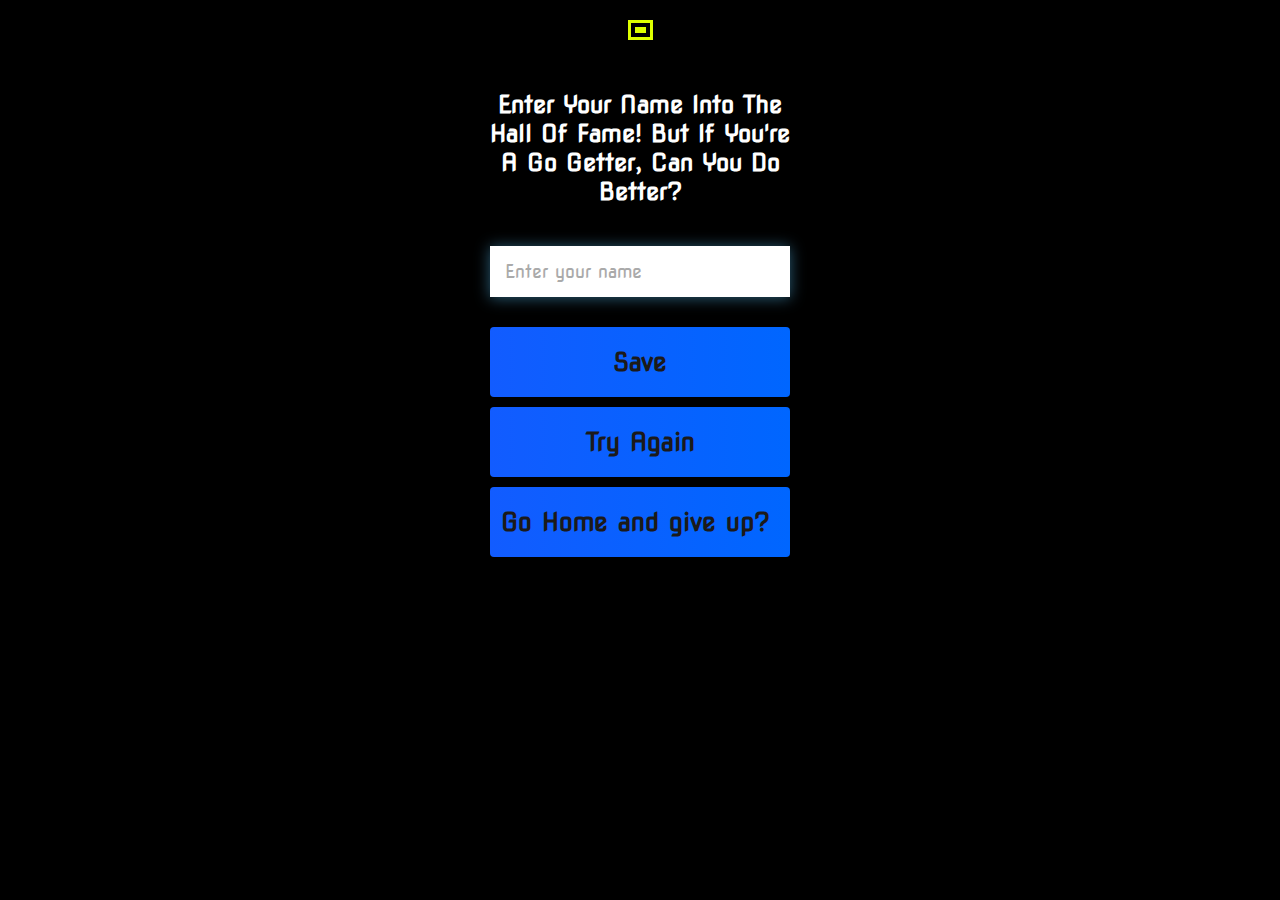
<file: end.html>
<!DOCTYPE html>
<html lang="en">

<head>
    <meta charset="UTF-8">
    <meta name="viewport" content="width=device-width, initial-scale=1.0">
    <title>End of Quiz</title>
    <link rel="stylesheet" href="style.css">
    <link rel="stylesheet" href="https://use.fontawesome.com/releases/v5.13.1/css/all.css"
        integrity="sha384-xxzQGERXS00kBmZW/6qxqJPyxW3UR0BPsL4c8ILaIWXva5kFi7TxkIIaMiKtqV1Q" crossorigin="anonymous">
</head>

<body>
    <div class="container">
        <div id="end" class="flex-center flex-column">
            <h1 id="finalScore">0</h1>
            <form class="end-form-container">
                <h2 id="end-text">Enter Your Name Into The Hall Of Fame! But If You're A Go Getter, Can You Do Better?</h2>
                <input type="text" name="name" id="username" placeholder="Enter your name">
                <button class="btn" id="saveScoreBtn" type="submit" onclick="saveHighScore(event)">Save</button>
            </form>
            <a href="game.html" class="btn">Try Again</a>
            <a href="index.html" class="btn">Go Home and give up?<i class="fas fa-home"></i></a>
        </div>
    </div>
    <script src="end.js"></script>
</body>

</html>
</file>
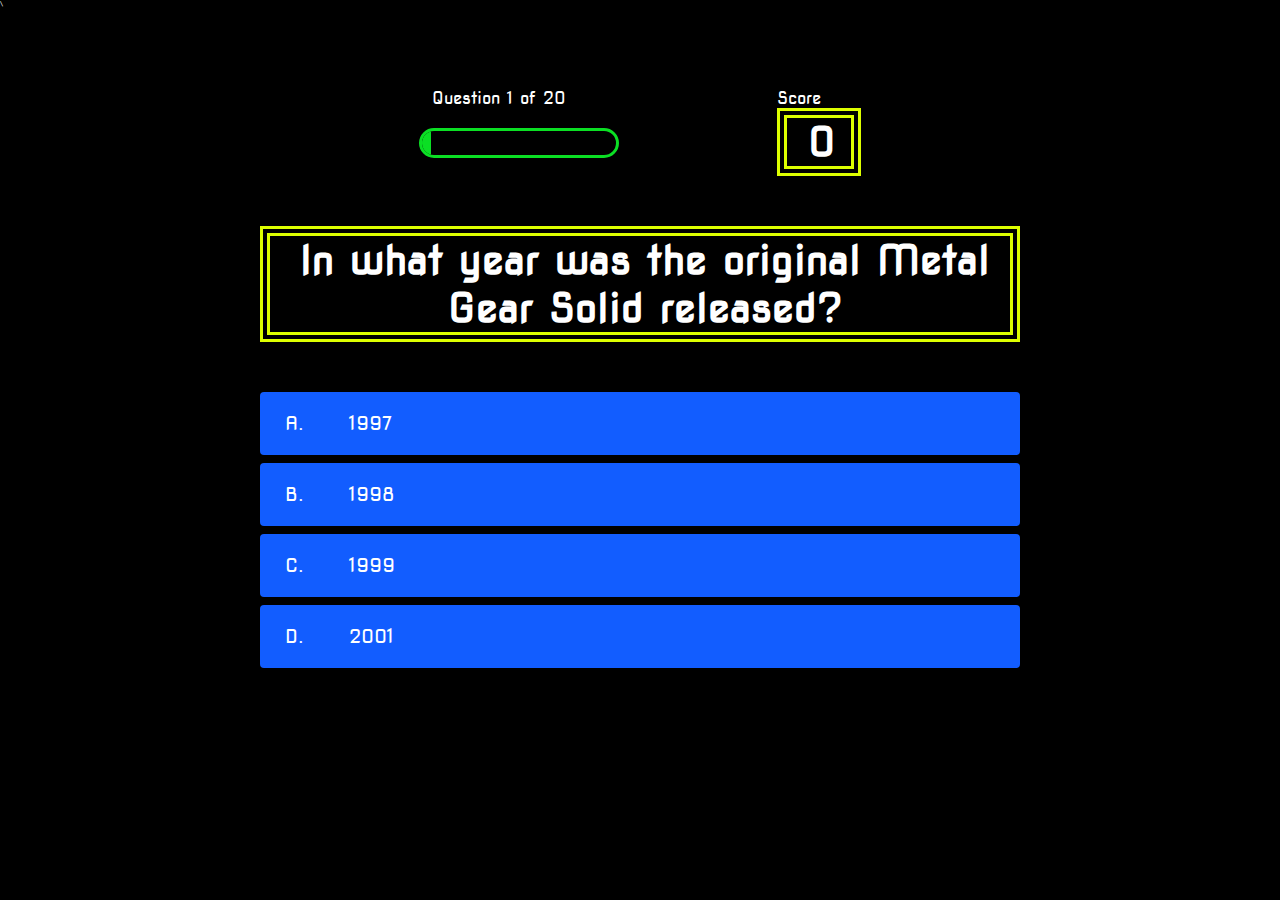
<file: game.html>
<!DOCTYPE html>
<html lang="en">

<head>
    <meta charset="UTF-8">
    <meta http-equiv="X-UA-Compatible" content="IE=edge">
    <meta name="viewport" content="width=device-width, initial-scale=1.0">\
    <link rel="stylesheet" href="style.css">
    <link rel="stylesheet" href="game.css">
    <title>The Quiz</title>
</head>

<body>
    <div class="container">
        <div id="game" class="justify-center flex-column">
            <div id="hud">
                <div class="hud-item">
                    <p id="progressText" class="hud-prefix">
                        Question
                    </p>
                    <div id="progressBar">
                        <div id="progressBarFull">

                        </div>
                    </div>
                </div>
                <div class="hud-item">
                    <p class="hud-prefix">
                        Score
                    </p>
                    <h1 class="hud-main-text" id="score">
                        0
                    </h1>
                </div>
            </div>

            <h1 id="question" class="question-sentence">What is the answer to this question?</h1>
            <div class="choice-container">
                <p class="choice-prefix">A.</p>
                <p class="choice-text" data-number="1">Choice</p>
            </div>
            <div class="choice-container">
                <p class="choice-prefix">B.</p>
                <p class="choice-text" data-number="2">Choice</p>
            </div>
            <div class="choice-container">
                <p class="choice-prefix">C.</p>
                <p class="choice-text" data-number="3">Choice</p>
            </div>
            <div class="choice-container">
                <p class="choice-prefix">D.</p>
                <p class="choice-text" data-number="4">Choice</p>
            </div>
        </div>
    </div>
    <script src="script.js" defer></script>
</body>

</html>
</file>
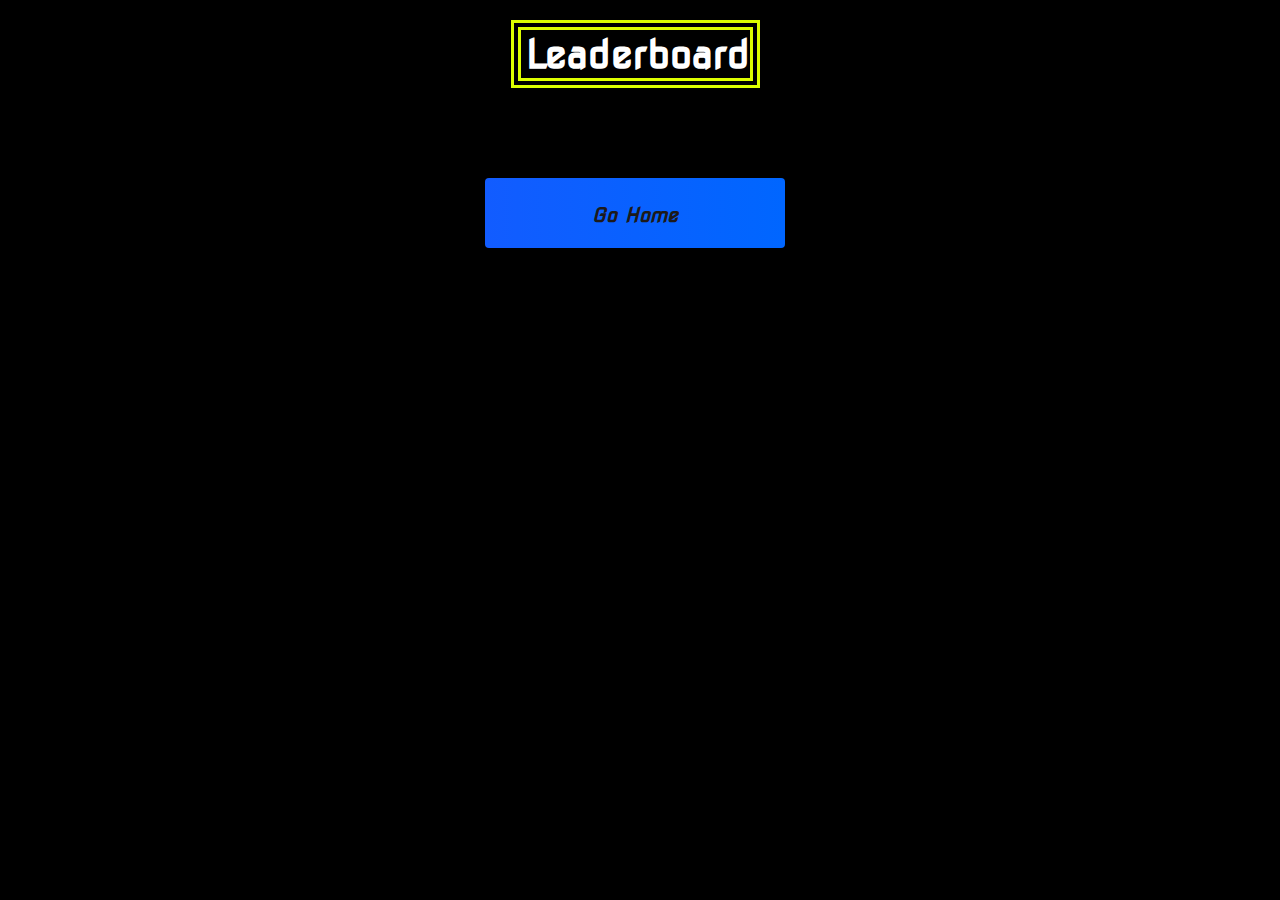
<file: highscores.html>
<!DOCTYPE html>
<html lang="en">

<head>
    <meta charset="UTF-8">
    <meta name="viewport" content="width=device-width, initial-scale=1.0">
    <title>High Scores</title>
    <link rel="stylesheet" href="style.css">
    <link rel="stylesheet" href="highscores.css">
    <link rel="stylesheet" href="https://use.fontawesome.com/releases/v5.13.1/css/all.css"
        integrity="sha384-xxzQGERXS00kBmZW/6qxqJPyxW3UR0BPsL4c8ILaIWXva5kFi7TxkIIaMiKtqV1Q" crossorigin="anonymous">
</head>

<body>
    <div class="container">
        <div id="highScores" class="flex-center flex-column">
            <h1 id="finalScore">Leaderboard</h1>
            <ul id="highScoresList"></ul>
            <a href="index.html" class="btn"><i class="fas fa-home"> Go Home<i class="fas fa-home"></i>
            </a>
        </div>
    </div>
    <script src="highscores.js"></script>
</body>

</html>
</file>
<file: style.css>
@import url('https://fonts.googleapis.com/css2?family=Nova+Square&display=swap');

body {
    background-color: black;
}

* {
    box-sizing: border-box;
    margin: 0;
    padding: 0;
    font-size: 62.5%;
    font-family: 'Nova Square', cursive;
}

h1 {
    border: 10px rgb(221, 255, 0);
    border-style: double;
    text-align: center;
    font-size: 4rem;
    color: white;
    margin-bottom: 5rem;
    padding-left: 0.5rem;
}

h2 {
    font-size: 4rem;
    margin-bottom: 4rem;
}

.container {
    width: 85%;
    height: 100%;
    display: flex;
    justify-content: center;
    align-items: center;
    max-width: 80rem;
    margin: 0 auto;
    padding: 2rem;
}

.flex-column {
    display: flex;
    flex-direction: column;
}

.flex-center {
    justify-content: center;
    align-items: center;
}

.justify-center {
    justify-content: center;
}

.text-center {
    text-align: center;
}

.hidden {
    display: none;
}

.btn {
    font-size: 2.5rem;
    padding: 2rem 0;
    width: 30rem;
    text-align: center;
    margin-bottom: 1rem;
    text-decoration: none;
    color: rgb(28, 26, 26);
    background: linear-gradient(90deg, rgb(18, 92, 255) 0%, rgb(0, 102, 255) 100%);
    border-radius: 4px;
    text-decoration: solid;
    font-weight: bold;
}

.btn:hover {
    cursor: pointer;
    box-shadow: 0 0.4rem 1.4rem 0 rgba(18, 114, 244, 0.6);
    transition: transform 150ms;
    transform: scale(1.03);
}

.btn[disabled]:hover {
    cursor: not-allowed;
    box-shadow: none;
    transform: none;
}

#highscore-btn {
    background: linear-gradient(90deg, rgb(255, 247, 9) 0%, rgb(240, 221, 6) 100%);
}

.fa-crown {
    margin-left: 1rem;
    font-size: 2.5rem;
}

.end-form-container {
    width: 100%;
    display: flex;
    flex-direction: column;
    align-items: center;
    max-width: 30rem;
}

input {
    margin-bottom: 1rem;
    padding: 1.5rem;
    width: 20rem;
    border: none;
    font-size: 1.8rem;
    box-shadow: 0 0.1rem 1.4rem 0 rgba(86, 185, 235, 0.5);
}

input::placeholder {
    color: #aaa;
}

#username {
    margin-bottom: 3rem;
    width: 100%;
    outline: none;
}

#end-text {
    font-size: 2.4rem;
    color: white;
    text-align: center;
}

#saveScoreBtn {
    border: none;
}

.fa-home {
    margin-left: 1rem;
    font-size: 2rem;
    color: rgb(29, 26, 26);
}

.social {
    display: flex;
    justify-content: center;
    align-items: center;

    width: auto;
    padding: 20px;
    color: #fafafa;
    background-color: #000000;
    text-align: center;
    border-top: rgb(0, 102, 255) solid 3px;
    border-bottom: rgb(0, 102, 255) solid 3px;
    align-items: center;
    overflow: hidden;
    box-shadow: 5px -5px 175px rgb(0, 102, 255);
}

.social a {
    font-size: 75px;
    color: #F4FFFE;
    border-style: groove;
    border-color: rgb(0, 102, 255);
    padding: 10px;
    margin: 10px;
    border-radius: 6px;
}

/* Hover command taken from @codingcommanders.com*/
.social a:hover {
    background-color: rgb(255, 247, 9);
    color: #fafafa;
    -webkit-transition: background-color 0.6s ease-out, color 0.6s ease-out;
    -moz-transition: background-color 0.6s ease-out, color 0.6s ease-out;
    -o-transition: background-color 0.6s ease-out, color 0.6s ease-out;
    transition: background-color 0.6s ease-out, color 0.6s ease-out;
}
</file>
<file: game.css>
@import url('https://fonts.googleapis.com/css2?family=Nova+Square&display=swap');


body {
    color: white;
}

* {
    font-size: 62.5%;
    font-family: "Nova Square";
}

.question-sentence {
width: 100%;
    padding-left: 1rem;
}

.choice-container {
    display: flex;
    margin-bottom: 0.8rem;
    width: 100%;
    border-radius: 4px;
    background: rgb(18, 93, 255);
    font-size: 3rem;
    max-width: 100%;
    justify-content: center;
    align-items: center;
    
}

.choice-container:hover {
    cursor: pointer;
    box-shadow: 0 0.4rem 1.4rem 0 rgba(6, 103, 247, 0.5);
    transform: scale(1.02);
}

.choice-prefix {
    padding: 2rem 2.5rem;
    color: white;
}

.choice-text {
    padding: 2rem;
    width: 100%
}

.correct {
    background: linear-gradient(32deg, rgba(11, 223, 36) 0%, rgb(41, 232, 111) 100%);
}

.incorrect {
    background: linear-gradient(32deg, rgb(231, 30, 30, 1) 0%, rgb(224, 11, 11, 1) 100%);
}

.choice-container {
    max-width: 100%;
    display: flex;
    justify-content: center;
    align-items: center;
    word-spacing: 0.5rem;
}

#hud {
    width: 100%;
    padding-top: 40px;
    display: flex;
    justify-content: space-evenly;
}

.hud-prefix {
    padding-top:20px;
    padding-right: 40px;
    text-align: center;
    font-size: 1.7rem;
}

.hud-main-text {
    text-align: center;
}

#progressBar {
    border: 0.3rem solid rgb(11, 223, 36);
    width: 20rem;
    height: 3rem;
    margin-top: 2rem;
    border-radius: 50px;
    overflow: hidden;
    padding-right: 1rem;
}

#progressBarFull {
    height: 100%;
    background: rgb(11, 223, 36);
    width: 0%;
}
</file>
<file: highscores.css>
body {
    color: #fff;
}

#highScoresList {
    font-size: 2.5rem;
    list-style-type: none;
    margin-bottom: 4rem;
}

.high-Score {
    font-size: 2.8rem;
    margin-bottom: 0.5rem;
}
</file>
